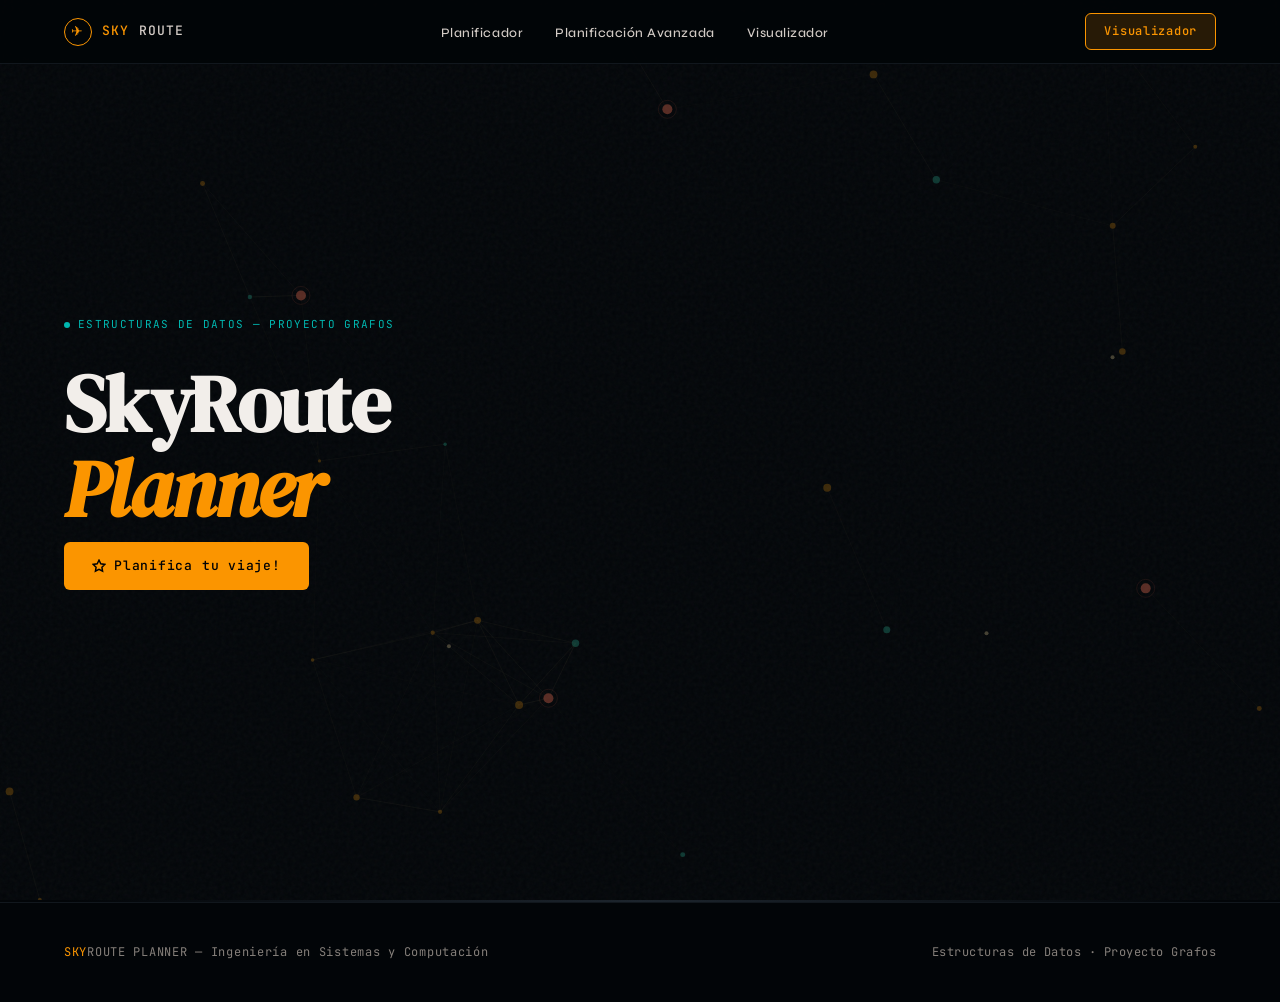
<file: ui/web/index.html>
<!DOCTYPE html>
<html lang="es">
<head>
    <meta charset="UTF-8">
    <meta name="viewport" content="width=device-width, initial-scale=1.0">
    <title>SkyRoute Planner — Optimización de Rutas Aéreas</title>
    <link rel="preconnect" href="https://fonts.googleapis.com">
    <link rel="preconnect" href="https://fonts.gstatic.com" crossorigin>
    <link href="https://fonts.googleapis.com/css2?family=DM+Serif+Display:ital@0;1&family=Syne:wght@400;500;600;700&family=JetBrains+Mono:wght@400;500&display=swap" rel="stylesheet">
    <link rel="stylesheet" href="css/styles.css">
</head>
<body>

    <!-- NAV -->
<nav aria-label="Navegación principal">
    <a href="index.html" class="nav-logo" aria-label="Ir a inicio">
        <div class="nav-logo-icon" aria-hidden="true">✈</div>
        SKY<span style="color:var(--text-muted)">ROUTE</span>
    </a>
    <ul class="nav-links" role="list">
        <li><a href="planificador.html">Planificador</a></li>
        <li><a href="planificador-avanzado.html" aria-current="page">Planificación Avanzada</a></li>
        <li><a href="visualizador.html">Visualizador</a></li>
    </ul>
    <a href="visualizador.html" class="nav-cta">Visualizador</a>
</nav>

    <!-- HERO -->
    <section class="hero" aria-labelledby="hero-title">
        <canvas id="network-canvas" aria-hidden="true"></canvas>
        <div class="hero-noise" aria-hidden="true"></div>

        <div class="hero-content">
        <div class="hero-tag" aria-label="Estado: Sistema en línea">
            <span class="hero-tag-dot" aria-hidden="true"></span>
            Estructuras de Datos — Proyecto Grafos
        </div>

        <h1 class="hero-title" id="hero-title">
            SkyRoute<br><em>Planner</em>
        </h1>


        <div class="hero-actions">
            <a href="planificador.html" class="btn-primary">
            <svg width="14" height="14" viewBox="0 0 24 24" fill="none" stroke="currentColor" stroke-width="2.5" aria-hidden="true"><path d="M12 2l3.09 6.26L22 9.27l-5 4.87 1.18 6.88L12 17.77l-6.18 3.25L7 14.14 2 9.27l6.91-1.01L12 2z"/></svg>
            Planifica tu viaje!
            </a>
        </div>

    </section>

    <div class="divider" aria-hidden="true"></div>

    
    <div class="divider" aria-hidden="true"></div>
    <!-- FOOTER -->
    <footer>
        <div class="footer-brand">
        <span>SKY</span>ROUTE PLANNER — Ingeniería en Sistemas y Computación
        </div>
        <div class="footer-meta">
        Estructuras de Datos · Proyecto Grafos
        </div>
    </footer>

    <script src="js/app.js" defer></script>
    <script src="js/features.js" defer></script>
</body>
</html>
</file>
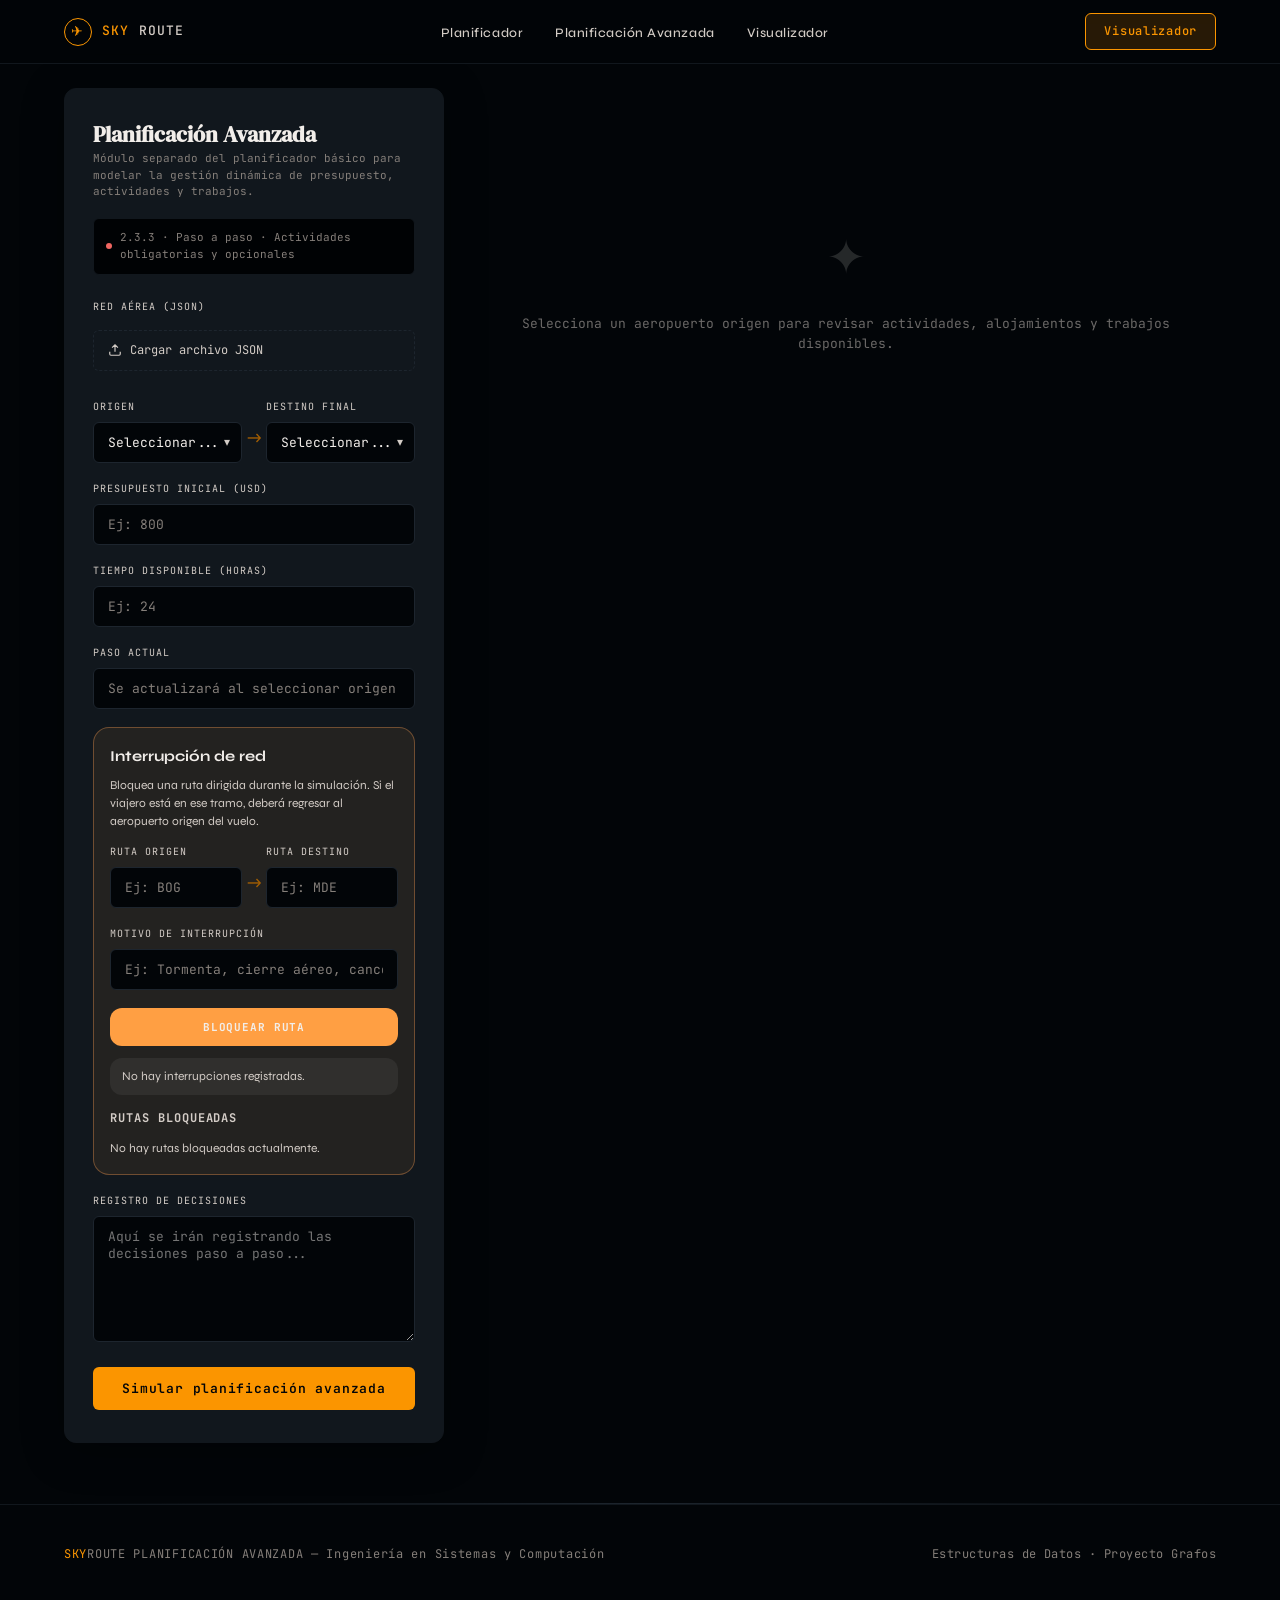
<file: ui/web/planificador-avanzado.html>
<!DOCTYPE html>
<html lang="es">
<head>
    <meta charset="UTF-8">
    <meta name="viewport" content="width=device-width, initial-scale=1.0">
    <title>SkyRoute Planificación Avanzada — Gestión Dinámica de Presupuesto</title>
    <link rel="preconnect" href="https://fonts.googleapis.com">
    <link rel="preconnect" href="https://fonts.gstatic.com" crossorigin>
    <link href="https://fonts.googleapis.com/css2?family=DM+Serif+Display:ital@0;1&family=Syne:wght@400;500;600;700&family=JetBrains+Mono:wght@400;500&display=swap" rel="stylesheet">
    <link rel="stylesheet" href="css/styles.css">
</head>
<body>

<nav aria-label="Navegación principal">
    <a href="index.html" class="nav-logo" aria-label="Ir a inicio">
        <div class="nav-logo-icon" aria-hidden="true">✈</div>
        SKY<span style="color:var(--text-muted)">ROUTE</span>
    </a>
    <ul class="nav-links" role="list">
        <li><a href="planificador.html">Planificador</a></li>
        <li><a href="planificador-avanzado.html" aria-current="page">Planificación Avanzada</a></li>
        <li><a href="visualizador.html">Visualizador</a></li>
    </ul>
    <a href="visualizador.html" class="nav-cta">Visualizador</a>
</nav>

<div class="planner-wrapper">
    <aside>
        <form class="planner-form advanced-planner" id="advanced-route-form" novalidate>
            <h2 class="form-heading">Planificación Avanzada</h2>
            <p class="budget-hint" style="margin-top:-8px; margin-bottom:18px;">
                Módulo separado del planificador básico para modelar la gestión dinámica de presupuesto, actividades y trabajos.
            </p>

            <div class="algo-badge">
                <span class="algo-badge-dot"></span>
                2.3.3 · Paso a paso · Actividades obligatorias y opcionales
            </div>

            <div class="file-upload">
                <label style="display:block;font-size:10px;text-transform:uppercase;letter-spacing:0.1em;color:var(--text-muted);margin-bottom:7px;font-family:var(--font-mono);">
                    Red aérea (JSON)
                </label>
                <label class="file-upload-label" id="advanced-file-label" for="advanced-json-file">
                    <svg width="14" height="14" viewBox="0 0 24 24" fill="none" stroke="currentColor" stroke-width="2" aria-hidden="true">
                        <path d="M21 15v4a2 2 0 0 1-2 2H5a2 2 0 0 1-2-2v-4M17 8l-5-5-5 5M12 3v12"/>
                    </svg>
                    <span id="advanced-file-label-text">Cargar archivo JSON</span>
                </label>
                <input type="file" id="advanced-json-file" accept=".json">
                <span class="file-name" id="advanced-file-name" aria-live="polite"></span>
            </div>

            <div class="route-pair">
                <div class="form-group">
                    <label for="advanced-origen">Origen</label>
                    <div class="select-wrap">
                        <select id="advanced-origen" required>
                            <option value="">Seleccionar...</option>
                        </select>
                    </div>
                </div>
                <div class="route-pair-arrow" aria-hidden="true">→</div>
                <div class="form-group">
                    <label for="advanced-destino">Destino final</label>
                    <div class="select-wrap">
                        <select id="advanced-destino" required>
                            <option value="">Seleccionar...</option>
                        </select>
                    </div>
                </div>
            </div>

            <div class="form-group">
                <label for="advanced-presupuesto-inicial">Presupuesto inicial (USD)</label>
                <input type="number" id="advanced-presupuesto-inicial" placeholder="Ej: 800" min="0" step="0.01">
            </div>

            <div class="form-group">
                <label for="advanced-tiempo-disponible">Tiempo disponible (horas)</label>
                <input type="number" id="advanced-tiempo-disponible" placeholder="Ej: 24" min="1" step="0.5">
            </div>

            <div class="form-group">
                <label for="advanced-punto-actual">Paso actual</label>
                <input type="text" id="advanced-punto-actual" placeholder="Se actualizará al seleccionar origen" readonly>
            </div>

            <section class="interruption-panel" aria-label="Panel de interrupciones de red">
                <h3 class="interruption-title">Interrupción de red</h3>
                <p class="interruption-description">
                    Bloquea una ruta dirigida durante la simulación. Si el viajero está en ese tramo, deberá regresar al aeropuerto origen del vuelo.
                </p>

                <div class="route-pair interruption-route-pair">
                    <div class="form-group">
                        <label for="interrupt-origin">Ruta origen</label>
                        <input 
                            type="text" 
                            id="interrupt-origin" 
                            placeholder="Ej: BOG" 
                            maxlength="3"
                            autocomplete="off">
                    </div>

                    <div class="route-pair-arrow" aria-hidden="true">→</div>

                    <div class="form-group">
                        <label for="interrupt-destination">Ruta destino</label>
                        <input 
                            type="text" 
                            id="interrupt-destination" 
                            placeholder="Ej: MDE" 
                            maxlength="3"
                            autocomplete="off">
                    </div>
                </div>

                <div class="form-group">
                    <label for="interrupt-reason">Motivo de interrupción</label>
                    <input 
                        type="text" 
                        id="interrupt-reason" 
                        placeholder="Ej: Tormenta, cierre aéreo, cancelación">
                </div>

                <button type="button" class="btn-secondary-plan" id="btn-block-route">
                    Bloquear ruta
                </button>

                <div id="interruption-message" class="interruption-message info" aria-live="polite">
                    No hay interrupciones registradas.
                </div>

                <div id="flight-animation-panel" class="flight-animation-panel" hidden>
                    <div class="flight-animation-header">
                        <span id="flight-animation-route">Vuelo en tránsito</span>
                        <span id="flight-animation-percent">0%</span>
                    </div>

                    <div class="flight-animation-track">
                        <div id="flight-animation-progress" class="flight-animation-progress"></div>
                    </div>

                    <div id="flight-animation-status" class="flight-animation-status">
                        Esperando despegue...
                    </div>
                </div>

                <div class="blocked-routes-section">
                    <h4>Rutas bloqueadas</h4>
                    <div id="blocked-routes-list">
                        <p class="empty-blocked-routes">No hay rutas bloqueadas actualmente.</p>
                    </div>
                </div>
            </section>

            <div class="form-group">
                <label for="advanced-notas">Registro de decisiones</label>
                <textarea id="advanced-notas" rows="6" placeholder="Aquí se irán registrando las decisiones paso a paso..." readonly></textarea>
            </div>

            <button type="submit" class="btn-plan" id="advanced-submit-btn">
                <div class="spinner" aria-hidden="true"></div>
                <span class="btn-text">Simular planificación avanzada</span>
            </button>
        </form>
    </aside>

    <main class="results-area" id="advanced-results-area" aria-live="polite">
        <div class="empty-state">
            <div class="empty-state-icon">✦</div>
            <p>Selecciona un aeropuerto origen para revisar actividades, alojamientos y trabajos disponibles.</p>
        </div>
    </main>
</div>

<div class="divider" aria-hidden="true"></div>

<footer>
    <div class="footer-brand"><span>SKY</span>ROUTE PLANIFICACIÓN AVANZADA — Ingeniería en Sistemas y Computación</div>
    <div class="footer-meta">Estructuras de Datos · Proyecto Grafos</div>
</footer>

<script src="js/error-handler.js"></script>
<script src="js/interrupciones/estado-interrupciones.js"></script>
<script src="js/interrupciones/vuelo-animado.js"></script>
<script src="js/interrupciones/controlador-interrupciones.js"></script>
<script src="js/planificador_avanzado.js"></script>
</body>
</html>
</file>
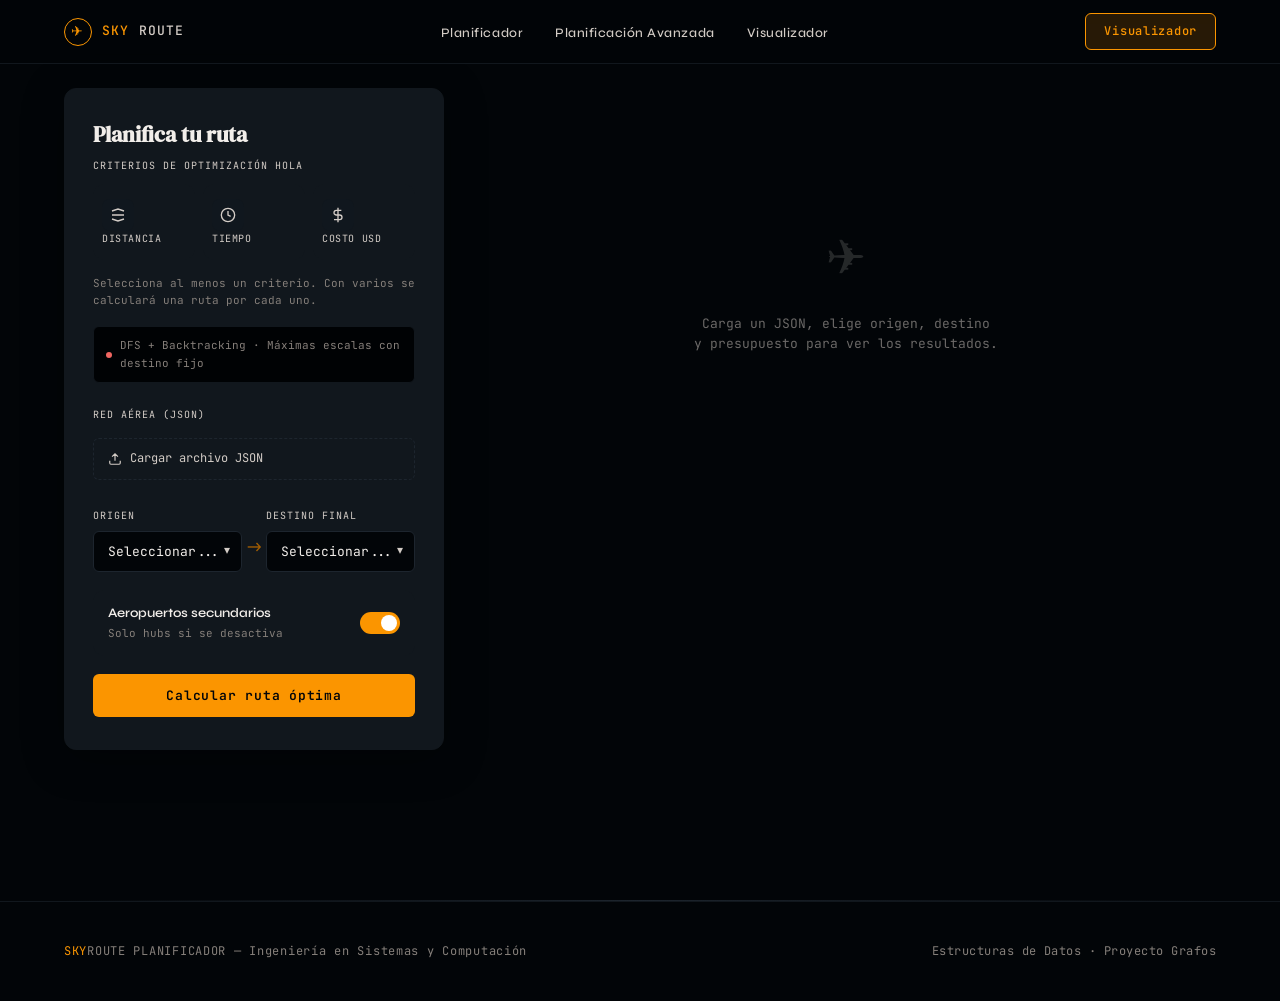
<file: ui/web/planificador.html>
<!DOCTYPE html>
<html lang="es">
<head>
    <meta charset="UTF-8">
    <meta name="viewport" content="width=device-width, initial-scale=1.0">
    <title>SkyRoute Planificador — Optimización de Rutas Aéreas</title>
    <link rel="preconnect" href="https://fonts.googleapis.com">
    <link rel="preconnect" href="https://fonts.gstatic.com" crossorigin>
    <link href="https://fonts.googleapis.com/css2?family=DM+Serif+Display:ital@0;1&family=Syne:wght@400;500;600;700&family=JetBrains+Mono:wght@400;500&display=swap" rel="stylesheet">
    <link rel="stylesheet" href="css/styles.css">
</head>
<body>

<nav aria-label="Navegación principal">
    <a href="index.html" class="nav-logo" aria-label="Ir a inicio">
        <div class="nav-logo-icon" aria-hidden="true">✈</div>
        SKY<span style="color:var(--text-muted)">ROUTE</span>
    </a>
    <ul class="nav-links" role="list">
        <li><a href="planificador.html">Planificador</a></li>
        <li><a href="planificador-avanzado.html" aria-current="page">Planificación Avanzada</a></li>
        <li><a href="visualizador.html">Visualizador</a></li>
    </ul>
    <a href="visualizador.html" class="nav-cta">Visualizador</a>
</nav>

<div class="planner-wrapper">

    <!-- FORM -->
    <aside>
<form class="planner-form" id="route-form" novalidate>

    <h2 class="form-heading">Planifica tu ruta</h2>

    <!-- Criterios de optimización -->
    <div class="form-group">
        <label style="display:block;font-size:10px;text-transform:uppercase;letter-spacing:0.1em;color:var(--text-muted);margin-bottom:10px;font-family:var(--font-mono);">
            Criterios de optimización hola
        </label>
        <div class="criteria-grid" role="group" aria-label="Selecciona uno o más criterios">
            <label class="criteria-item" title="Minimiza km recorridos">
                <input type="checkbox" name="criterio" value="distancia" id="crit-dist">
                <span class="criteria-icon" aria-hidden="true">
                    <svg width="16" height="16" viewBox="0 0 24 24" fill="none" stroke="currentColor" stroke-width="2"><path d="M3 12h18M3 6l9-3 9 3M3 18l9 3 9-3"/></svg>
                </span>
                <span class="criteria-text">Distancia</span>
            </label>
            <label class="criteria-item" title="Minimiza tiempo de vuelo">
                <input type="checkbox" name="criterio" value="tiempo" id="crit-time">
                <span class="criteria-icon" aria-hidden="true">
                    <svg width="16" height="16" viewBox="0 0 24 24" fill="none" stroke="currentColor" stroke-width="2"><circle cx="12" cy="12" r="10"/><polyline points="12 6 12 12 16 14"/></svg>
                </span>
                <span class="criteria-text">Tiempo</span>
            </label>
            <label class="criteria-item" title="Minimiza costo en USD">
                <input type="checkbox" name="criterio" value="costo" id="crit-cost">
                <span class="criteria-icon" aria-hidden="true">
                    <svg width="16" height="16" viewBox="0 0 24 24" fill="none" stroke="currentColor" stroke-width="2"><line x1="12" y1="1" x2="12" y2="23"/><path d="M17 5H9.5a3.5 3.5 0 0 0 0 7h5a3.5 3.5 0 0 1 0 7H6"/></svg>
                </span>
                <span class="criteria-text">Costo USD</span>
            </label>
        </div>
        <p class="criteria-hint" id="criteria-hint">
            Selecciona al menos un criterio. Con varios se calculará una ruta por cada uno.
        </p>
    </div>

    <!-- Algorithm badge -->
    <div class="algo-badge">
        <span class="algo-badge-dot"></span>
        DFS + Backtracking · Máximas escalas con destino fijo
    </div>

    <!-- JSON file -->
    <div class="file-upload">
        <label style="display:block;font-size:10px;text-transform:uppercase;letter-spacing:0.1em;color:var(--text-muted);margin-bottom:7px;font-family:var(--font-mono);">
            Red aérea (JSON)
        </label>
        <label class="file-upload-label" id="file-label" for="json-file">
            <svg width="14" height="14" viewBox="0 0 24 24" fill="none" stroke="currentColor" stroke-width="2" aria-hidden="true">
                <path d="M21 15v4a2 2 0 0 1-2 2H5a2 2 0 0 1-2-2v-4M17 8l-5-5-5 5M12 3v12"/>
            </svg>
            <span id="file-label-text">Cargar archivo JSON</span>
        </label>
        <input type="file" id="json-file" accept=".json">
        <span class="file-name" id="file-name" aria-live="polite"></span>
    </div>

    <!-- Origen → Destino -->
    <div class="route-pair">
        <div class="form-group">
            <label for="origen">Origen</label>
            <div class="select-wrap">
                <select id="origen" required>
                    <option value="">Seleccionar...</option>
                </select>
            </div>
        </div>
        <div class="route-pair-arrow" aria-hidden="true">→</div>
        <div class="form-group">
            <label for="destino">Destino final</label>
            <div class="select-wrap">
                <select id="destino" required>
                    <option value="">Seleccionar...</option>
                </select>
            </div>
        </div>
    </div>

    <!-- Aeropuertos secundarios -->
    <div class="form-group">
        <div class="toggle-row">
            <div class="toggle-row-label">
                <span class="toggle-row-title">Aeropuertos secundarios</span>
                <span class="toggle-row-hint">Solo hubs si se desactiva</span>
            </div>
            <button type="button" class="toggle-switch" id="toggle-secundarios"
                    aria-pressed="true" aria-label="Incluir aeropuertos secundarios">
                <span class="toggle-knob" aria-hidden="true"></span>
            </button>
        </div>
    </div>

    <!-- Restricciones por criterio (se muestran según selección) -->
    <div class="constraints-wrapper" id="constraints-wrapper" style="display:none;">
        <label class="constraint-section-label">Restricciones</label>

        <div class="form-group" id="budget-group" style="display:none;">
            <label for="presupuesto">Presupuesto máximo (USD)</label>
            <input type="number" id="presupuesto" placeholder="Ej: 800" min="0" step="0.01">
            <p class="budget-hint">Ruta con más aeropuertos sin exceder este monto.</p>
        </div>

        <div class="form-group" id="time-group" style="display:none;">
            <label for="tiempo">Tiempo máximo de viaje (horas)</label>
            <input type="number" id="tiempo" placeholder="Ej: 24" min="1" step="0.5">
            <p class="budget-hint">Ruta con más aeropuertos sin exceder este tiempo.</p>
        </div>

        <div class="form-group" id="distance-group" style="display:none;">
            <label for="distancia-max">Distancia máxima (km)</label>
            <input type="number" id="distancia-max" placeholder="Ej: 5000" min="0" step="1">
            <p class="budget-hint">Ruta con más aeropuertos sin exceder esta distancia.</p>
        </div>
    </div>

    <button type="submit" class="btn-plan" id="submit-btn">
        <div class="spinner" aria-hidden="true"></div>
        <span class="btn-text">Calcular ruta óptima</span>
    </button>

</form>
    </aside>

    <!-- RESULTS -->
    <main class="results-area" id="results-area" aria-live="polite">
        <div class="empty-state">
            <div class="empty-state-icon">✈</div>
            <p>Carga un JSON, elige origen, destino<br>y presupuesto para ver los resultados.</p>
        </div>
    </main>
</div>

<div class="divider" aria-hidden="true"></div>

<footer>
    <div class="footer-brand"><span>SKY</span>ROUTE PLANIFICADOR — Ingeniería en Sistemas y Computación</div>
    <div class="footer-meta">Estructuras de Datos · Proyecto Grafos</div>
</footer>

<script src="js/error-handler.js"></script>
<script src="js/planificador.js"></script>
</body>
</html>
</file>
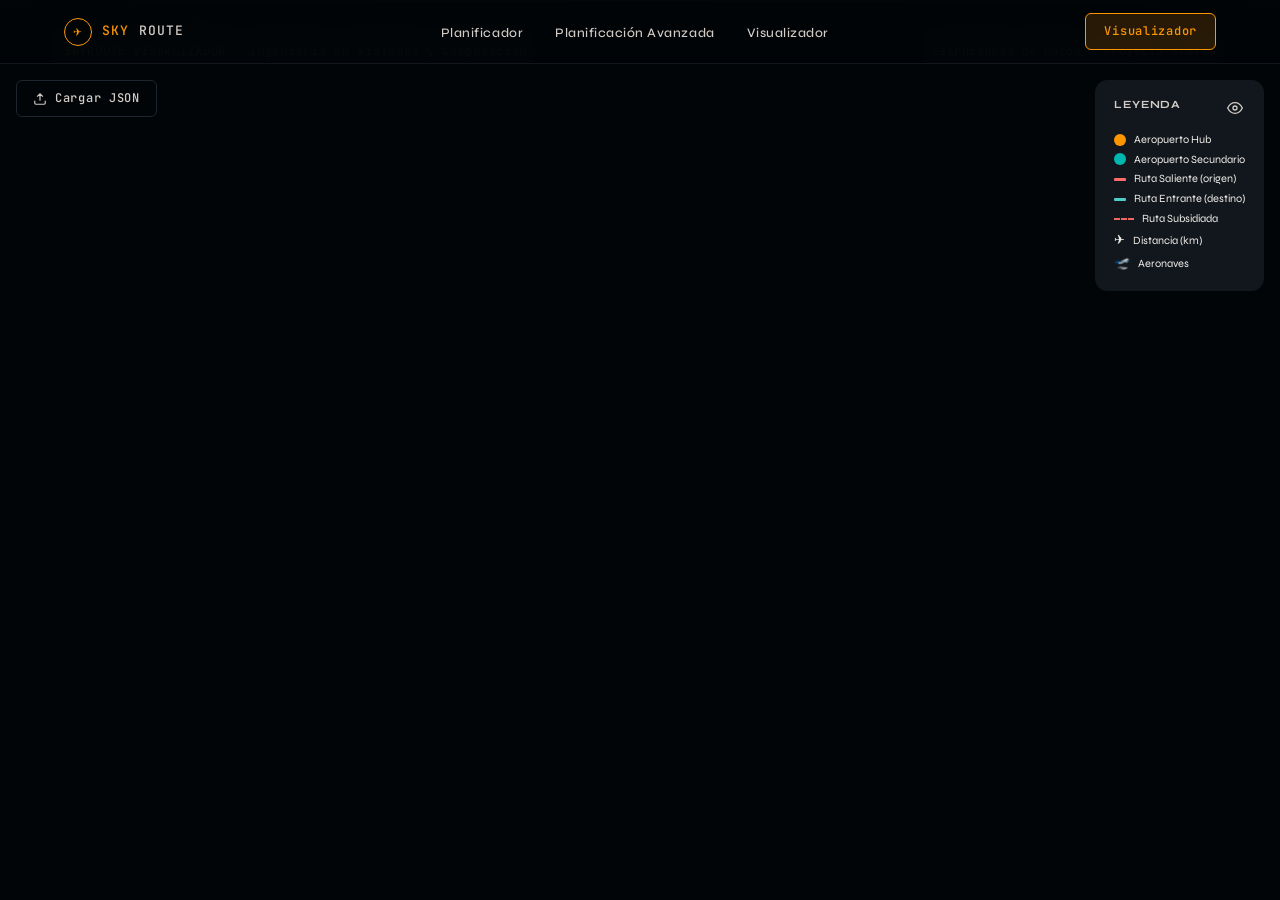
<file: ui/web/visualizador.html>
<!DOCTYPE html>
<html lang="es">
<head>
    <meta charset="UTF-8">
    <meta name="viewport" content="width=device-width, initial-scale=1.0">
    <title>SkyRoute Visualizador — Optimización de Rutas Aéreas</title>
    <link rel="preconnect" href="https://fonts.googleapis.com">
    <link rel="preconnect" href="https://fonts.gstatic.com" crossorigin>
    <link href="https://fonts.googleapis.com/css2?family=DM+Serif+Display:ital@0;1&family=Syne:wght@400;500;600;700&family=JetBrains+Mono:wght@400;500&display=swap" rel="stylesheet">
    <link rel="stylesheet" href="css/styles.css">
    <link rel="stylesheet" href="css/d3-styles.css">
</head>
<body>

    <!-- NAV -->
<nav aria-label="Navegación principal">
    <a href="index.html" class="nav-logo" aria-label="Ir a inicio">
        <div class="nav-logo-icon" aria-hidden="true">✈</div>
        SKY<span style="color:var(--text-muted)">ROUTE</span>
    </a>
    <ul class="nav-links" role="list">
        <li><a href="planificador.html">Planificador</a></li>
        <li><a href="planificador-avanzado.html" aria-current="page">Planificación Avanzada</a></li>
        <li><a href="visualizador.html">Visualizador</a></li>
    </ul>
    <a href="visualizador.html" class="nav-cta">Visualizador</a>
</nav>

    <!-- Graph Container (D3 SVG) -->
    <div id="graph-container"></div>

    <!-- Legend overlay with toggle button -->
    <div id="legend">
        <div style="display: flex; justify-content: space-between; align-items: center; margin-bottom: 8px;">
            <h3 style="margin: 0;">Leyenda</h3>
            <button id="toggle-legend" class="legend-toggle" title="Ocultar/Mostrar" aria-label="Toggle legend">
                <svg id="legend-eye-icon" width="16" height="16" viewBox="0 0 24 24" fill="none" stroke="currentColor" stroke-width="2" stroke-linecap="round" stroke-linejoin="round">
                    <!-- Ojo abierto (estado inicial) -->
                    <path d="M1 12s4-8 11-8 11 8 11 8-4 8-11 8-11-8-11-8z"></path>
                    <circle cx="12" cy="12" r="3"></circle>
                </svg>
            </button>        
        </div>
        
        <div id="legend-content">
            <div class="legend-item">
                <span class="legend-dot hub"></span>
                <span>Aeropuerto Hub</span>
            </div>
            <div class="legend-item">
                <span class="legend-dot secondary"></span>
                <span>Aeropuerto Secundario</span>
            </div>
            <div class="legend-item">
                <span style="width: 12px; height: 3px; background: #ff6b6b; display: inline-block; border-radius: 1px;"></span>
                <span>Ruta Saliente (origen)</span>
            </div>
            <div class="legend-item">
                <span style="width: 12px; height: 3px; background: #4ecdc4; display: inline-block; border-radius: 1px;"></span>
                <span>Ruta Entrante (destino)</span>
            </div>
            <div class="legend-item">
                <span class="legend-line"></span>
                <span>Ruta Subsidiada</span>
            </div>
            <div class="legend-item">
                <span style="font-size:13px">✈</span>
                <span>Distancia (km)</span>
            </div>
            <div class="legend-item">
                <span style="font-size:13px">🛫</span>
                <span>Aeronaves</span>
            </div>
        </div>
    </div>

    <!-- Tooltip -->
    <div id="tooltip">
        <div class="iata"></div>
        <div class="city"></div>
    </div>

    <!-- Airport Info Panel -->
    <div id="airport-panel">
        <button id="close-panel">&times;</button>
        <div class="panel-header">
            <span class="panel-iata"></span>
            <span class="panel-type"></span>
        </div>
        <div class="panel-info">
            <div class="panel-row">
                <span class="label">Ciudad</span>
                <span class="value city"></span>
            </div>
            <div class="panel-row">
                <span class="label">País</span>
                <span class="value country"></span>
            </div>
            <div class="panel-row">
                <span class="label">Zona Horaria</span>
                <span class="value timezone"></span>
            </div>
            <div class="panel-row">
                <span class="label">Aeropuertos Adyacentes</span>
                <div class="adjacent-list"></div>
            </div>
            <div class="panel-row">
                <span class="label">Aviones</span>
                <div class="aircraft-list"></div>
            </div>
        </div>
    </div>

    <!-- Load JSON Button -->
    <div style="position:fixed;top:80px;left:16px;z-index:100;display:flex;gap:8px;align-items:center;">
        <a href="planificador.html" class="btn-back" id="btn-back" style="display:none;">
            <svg width="14" height="14" viewBox="0 0 24 24" fill="none" stroke="currentColor" stroke-width="2" aria-hidden="true"><path d="M19 12H5M12 19l-7-7 7-7"/></svg>
            Volver
        </a>
        <label for="file-input" class="btn-load">
            <svg width="14" height="14" viewBox="0 0 24 24" fill="none" stroke="currentColor" stroke-width="2" aria-hidden="true"><path d="M21 15v4a2 2 0 0 1-2 2H5a2 2 0 0 1-2-2v-4M17 8l-5-5-5 5M12 3v12"/></svg>
            Cargar JSON
        </label>
        <input type="file" id="file-input" accept=".json">
    </div>

    <div class="divider" aria-hidden="true"></div>
    <!-- FOOTER -->
    <footer>
        <div class="footer-brand">
        <span>SKY</span>ROUTE VISUALIZADOR — Ingeniería en Sistemas y Computación
        </div>
        <div class="footer-meta">
        Estructuras de Datos · Proyecto Grafos
        </div>
    </footer>

    <script src="https://d3js.org/d3.v7.min.js"></script>
    <script src="js/d3-data.js"></script>
    <script src="js/d3-visualizer.js"></script>
    <script src="js/visualizador-panel.js"></script>
</body>
</html>
</file>
<file: ui/web/css/styles.css>
:root {
--bg:           oklch(11% 0.012 250);
--bg-deep:      oklch(8%  0.015 250);
--surface:      oklch(20% 0.015 250);
--surface-2:    oklch(20% 0.018 250);
--border:       oklch(26% 0.02  250);
--border-soft:  oklch(20% 0.016 250);

--text:         oklch(95% 0.007 65);
--text-muted:   oklch(85% 0.012 65);
--text-faint:   oklch(60% 0.010 65);

--amber:        oklch(76% 0.175  65);
--amber-dim:    oklch(55% 0.13   65);
--amber-glow:   oklch(76% 0.175  65 / 0.15);
--teal:         oklch(70% 0.13  190);
--teal-dim:     oklch(50% 0.10  190);
--teal-glow:    oklch(70% 0.13  190 / 0.12);
--coral:        oklch(68% 0.17   25);
--coral-glow:   oklch(68% 0.17   25 / 0.12);

--radius-sm:    6px;
--radius:       12px;
--radius-lg:    20px;

--font-display: 'DM Serif Display', Georgia, serif;
--font-body:    'Syne', system-ui, sans-serif;
--font-mono:    'JetBrains Mono', monospace;

--ease-out: cubic-bezier(0.16, 1, 0.3, 1);
}

/* ─── RESET ──────────────────────────────────────────── */
*, *::before, *::after { box-sizing: border-box; margin: 0; padding: 0; }
html { scroll-behavior: smooth; }
body {
background: var(--bg);
color: var(--text);
font-family: var(--font-body);
font-size: 16px;
line-height: 1.6;
overflow-x: hidden;
}

img, svg { display: block; }
a { color: inherit; text-decoration: none; }
::selection { background: var(--amber-glow); color: var(--amber); }

@media (prefers-reduced-motion: reduce) {
*, *::before, *::after { animation-duration: 0.01ms !important; transition-duration: 0.01ms !important; }
}

/* ─── SCROLLBAR ──────────────────────────────────────── */
::-webkit-scrollbar { width: 6px; }
::-webkit-scrollbar-track { background: var(--bg-deep); }
::-webkit-scrollbar-thumb { background: var(--border); border-radius: 3px; }

/* ─── NAV ────────────────────────────────────────────── */
nav {
position: fixed;
top: 0; left: 0; right: 0;
z-index: 100;
display: flex;
align-items: center;
justify-content: space-between;
padding: 0 clamp(24px, 5vw, 64px);
height: 64px;
background: oklch(11% 0.012 250 / 0.85);
backdrop-filter: blur(16px);
border-bottom: 1px solid var(--border-soft);
}

.nav-logo {
display: flex;
align-items: center;
gap: 10px;
font-family: var(--font-mono);
font-size: 13px;
font-weight: 500;
letter-spacing: 0.08em;
color: var(--amber);
}

.nav-logo-icon {
width: 28px; height: 28px;
border: 1.5px solid var(--amber);
border-radius: 50%;
display: flex;
align-items: center;
justify-content: center;
font-size: 14px;
}

.nav-links {
display: flex;
list-style: none;
gap: 32px;
}

.nav-links a {
font-size: 13px;
font-weight: 500;
color: var(--text-muted);
letter-spacing: 0.04em;
transition: color 200ms;
}
.nav-links a:hover { color: var(--text); }

.nav-cta {
font-family: var(--font-mono);
font-size: 12px;
font-weight: 500;
letter-spacing: 0.06em;
padding: 8px 18px;
border: 1px solid var(--amber);
border-radius: var(--radius-sm);
color: var(--amber);
background: var(--amber-glow);
transition: background 200ms, box-shadow 200ms;
cursor: pointer;
}
.nav-cta:hover {
background: oklch(76% 0.175 65 / 0.25);
box-shadow: 0 0 18px var(--amber-glow);
}

/* ─── HERO ──────────────────────────────────────────── */
.hero {
position: relative;
min-height: 100dvh;
display: flex;
align-items: center;
padding: 0 clamp(24px, 5vw, 64px);
overflow: hidden;
}

#network-canvas {
position: absolute;
inset: 0;
width: 100%;
height: 100%;
opacity: 0.45;
}

.hero-noise {
position: absolute;
inset: 0;
background-image: url("data:image/svg+xml,%3Csvg viewBox='0 0 256 256' xmlns='http://www.w3.org/2000/svg'%3E%3Cfilter id='noise'%3E%3CfeTurbulence type='fractalNoise' baseFrequency='0.9' numOctaves='4' stitchTiles='stitch'/%3E%3C/filter%3E%3Crect width='100%25' height='100%25' filter='url(%23noise)' opacity='0.04'/%3E%3C/svg%3E");
pointer-events: none;
}

.hero-content {
position: relative;
z-index: 1;
max-width: 720px;
}

.hero-tag {
display: inline-flex;
align-items: center;
gap: 8px;
font-family: var(--font-mono);
font-size: 11px;
letter-spacing: 0.12em;
color: var(--teal);
text-transform: uppercase;
margin-bottom: 28px;
opacity: 0;
transform: translateY(12px);
animation: fade-up 0.7s var(--ease-out) 0.2s forwards;
}

.hero-tag-dot {
width: 6px; height: 6px;
background: var(--teal);
border-radius: 50%;
animation: pulse-dot 2s ease-in-out infinite;
}

@keyframes pulse-dot {
0%, 100% { opacity: 1; transform: scale(1); }
50%       { opacity: 0.4; transform: scale(0.7); }
}

.hero-title {
font-family: var(--font-display);
font-size: clamp(40px, 7vw, 80px);
line-height: 1.05;
letter-spacing: -0.02em;
color: var(--text);
margin-bottom: 12px;
opacity: 0;
transform: translateY(16px);
animation: fade-up 0.8s var(--ease-out) 0.35s forwards;
}

.hero-title em {
font-style: italic;
color: var(--amber);
}

.hero-subtitle {
font-size: clamp(15px, 1.8vw, 18px);
color: var(--text-muted);
max-width: 540px;
line-height: 1.7;
margin-bottom: 40px;
opacity: 0;
transform: translateY(16px);
animation: fade-up 0.8s var(--ease-out) 0.5s forwards;
}

.hero-actions {
display: flex;
align-items: center;
gap: 16px;
flex-wrap: wrap;
opacity: 0;
transform: translateY(16px);
animation: fade-up 0.8s var(--ease-out) 0.65s forwards;
}

.btn-primary {
display: inline-flex;
align-items: center;
gap: 8px;
font-family: var(--font-mono);
font-size: 13px;
font-weight: 500;
letter-spacing: 0.06em;
padding: 14px 28px;
background: var(--amber);
color: var(--bg-deep);
border-radius: var(--radius-sm);
cursor: pointer;
border: none;
transition: box-shadow 250ms, transform 150ms;
}
.btn-primary:hover {
box-shadow: 0 0 30px oklch(76% 0.175 65 / 0.4);
transform: translateY(-1px);
}
.btn-primary:active { transform: translateY(0); }

.btn-secondary {
display: inline-flex;
align-items: center;
gap: 8px;
font-family: var(--font-mono);
font-size: 13px;
font-weight: 500;
letter-spacing: 0.05em;
padding: 13px 24px;
border: 1px solid var(--border);
color: var(--text-muted);
border-radius: var(--radius-sm);
cursor: pointer;
background: transparent;
transition: border-color 200ms, color 200ms;
}
.btn-secondary:hover { border-color: var(--text-muted); color: var(--text); }

.hero-stats {
position: absolute;
bottom: 48px;
left: clamp(24px, 5vw, 64px);
right: clamp(24px, 5vw, 64px);
z-index: 1;
display: flex;
gap: clamp(24px, 4vw, 64px);
opacity: 0;
animation: fade-up 0.8s var(--ease-out) 0.9s forwards;
}

.stat {
display: flex;
flex-direction: column;
gap: 2px;
}

.stat-value {
font-family: var(--font-mono);
font-size: clamp(20px, 3vw, 28px);
font-weight: 500;
color: var(--text);
letter-spacing: -0.02em;
}

.stat-label {
font-size: 12px;
color: var(--text-faint);
letter-spacing: 0.06em;
text-transform: uppercase;
}

.stat-sep {
width: 1px;
background: var(--border);
align-self: stretch;
}

@keyframes fade-up {
to { opacity: 1; transform: translateY(0); }
}

/* ─── SECTION SHARED ──────────────────────────────────── */
section {
padding: clamp(64px, 10vw, 120px) clamp(24px, 5vw, 64px);
}

.section-label {
font-family: var(--font-mono);
font-size: 11px;
letter-spacing: 0.14em;
text-transform: uppercase;
color: var(--amber-dim);
margin-bottom: 16px;
}

.section-title {
font-family: var(--font-display);
font-size: clamp(28px, 4vw, 44px);
line-height: 1.1;
color: var(--text);
max-width: 560px;
margin-bottom: 16px;
}

.section-desc {
font-size: 15px;
color: var(--text-muted);
max-width: 520px;
line-height: 1.75;
margin-bottom: 56px;
}

/* ─── FEATURES ────────────────────────────────────────── */
.features-grid {
display: grid;
grid-template-columns: repeat(auto-fit, minmax(280px, 1fr));
gap: 1px;
background: var(--border-soft);
border: 1px solid var(--border-soft);
border-radius: var(--radius-lg);
overflow: hidden;
}

.feature-card {
background: var(--surface);
padding: 32px 28px;
display: flex;
flex-direction: column;
gap: 14px;
transition: background 200ms;
cursor: default;
}
.feature-card:hover { background: var(--surface-2); }

.feature-header {
display: flex;
align-items: flex-start;
justify-content: space-between;
gap: 12px;
}

.feature-index {
font-family: var(--font-mono);
font-size: 11px;
color: var(--text-faint);
letter-spacing: 0.06em;
padding-top: 3px;
}

.feature-icon {
width: 36px; height: 36px;
border-radius: 8px;
display: flex;
align-items: center;
justify-content: center;
flex-shrink: 0;
}

.icon-teal  { background: var(--teal-glow);  color: var(--teal); }
.icon-amber { background: var(--amber-glow); color: var(--amber); }
.icon-coral { background: var(--coral-glow); color: var(--coral); }

.feature-title {
font-size: 15px;
font-weight: 600;
color: var(--text);
line-height: 1.3;
}

.feature-desc {
font-size: 13px;
color: var(--text-muted);
line-height: 1.65;
}

.feature-score {
margin-top: auto;
display: inline-flex;
align-items: center;
gap: 6px;
font-family: var(--font-mono);
font-size: 11px;
color: var(--text-faint);
}

.feature-score-bar {
height: 2px;
width: 48px;
background: var(--border);
border-radius: 1px;
overflow: hidden;
}

.feature-score-fill {
height: 100%;
border-radius: 1px;
background: var(--amber);
}

/* ─── ALGORITHMS ─────────────────────────────────────── */
.algo-section {
background: var(--bg-deep);
}

.algo-grid {
display: grid;
grid-template-columns: repeat(auto-fit, minmax(260px, 1fr));
gap: 20px;
}

.algo-card {
background: var(--surface);
border: 1px solid var(--border-soft);
border-radius: var(--radius);
padding: 28px 24px;
display: flex;
flex-direction: column;
gap: 12px;
transition: border-color 200ms, transform 200ms;
transform: translateY(20px);
opacity: 0;
}

.algo-card.visible {
animation: fade-up 0.6s var(--ease-out) forwards;
}

.algo-card:hover {
border-color: var(--border);
transform: translateY(-2px);
}

.algo-name {
font-family: var(--font-mono);
font-size: 14px;
font-weight: 500;
color: var(--amber);
letter-spacing: 0.04em;
}

.algo-title {
font-size: 16px;
font-weight: 600;
color: var(--text);
}

.algo-desc {
font-size: 13px;
color: var(--text-muted);
line-height: 1.65;
}

.algo-meta {
display: flex;
flex-wrap: wrap;
gap: 6px;
margin-top: 4px;
}

.tag {
font-family: var(--font-mono);
font-size: 10px;
letter-spacing: 0.06em;
padding: 3px 8px;
border-radius: 4px;
background: var(--surface-2);
color: var(--text-faint);
border: 1px solid var(--border-soft);
}

.tag-teal  { background: var(--teal-glow);  color: var(--teal);  border-color: oklch(70% 0.13 190 / 0.2); }
.tag-amber { background: var(--amber-glow); color: var(--amber); border-color: oklch(76% 0.175 65 / 0.2); }
.tag-coral { background: var(--coral-glow); color: var(--coral); border-color: oklch(68% 0.17 25 / 0.2); }

/* ─── JSON SCHEMA ────────────────────────────────────── */
.schema-section {
display: grid;
grid-template-columns: 1fr 1fr;
gap: clamp(32px, 5vw, 80px);
align-items: start;
}

@media (max-width: 860px) {
.schema-section { grid-template-columns: 1fr; }
}

.schema-intro { padding-top: 8px; }

.schema-blocks {
display: flex;
flex-direction: column;
gap: 12px;
}

.schema-block {
background: var(--bg-deep);
border: 1px solid var(--border-soft);
border-radius: var(--radius);
overflow: hidden;
}

.schema-block-head {
display: flex;
align-items: center;
justify-content: space-between;
padding: 12px 16px;
background: var(--surface);
border-bottom: 1px solid var(--border-soft);
}

.schema-block-title {
font-family: var(--font-mono);
font-size: 12px;
font-weight: 500;
color: var(--text-muted);
letter-spacing: 0.04em;
}

.schema-block-badge {
font-family: var(--font-mono);
font-size: 10px;
padding: 2px 6px;
border-radius: 3px;
background: var(--teal-glow);
color: var(--teal);
}

.schema-code {
padding: 16px;
font-family: var(--font-mono);
font-size: 12px;
line-height: 1.8;
overflow-x: auto;
}

.k { color: var(--text-faint); }
.s { color: var(--amber); }
.n { color: var(--teal); }
.b { color: var(--coral); }
.c { color: var(--text-muted); }

/* ─── STRUCTURE ──────────────────────────────────────── */
.structure-section {
background: var(--bg-deep);
}

.file-tree {
font-family: var(--font-mono);
font-size: 13px;
line-height: 2;
background: var(--surface);
border: 1px solid var(--border-soft);
border-radius: var(--radius);
padding: 28px 32px;
max-width: 540px;
}

.ft-dir  { color: var(--amber); }
.ft-file { color: var(--text-muted); }
.ft-note { color: var(--text-faint); font-size: 11px; }
.ft-sep  { color: var(--border); }

/* ─── FOOTER ─────────────────────────────────────────── */
footer {
border-top: 1px solid var(--border-soft);
padding: 40px clamp(24px, 5vw, 64px);
display: flex;
align-items: center;
justify-content: space-between;
flex-wrap: wrap;
gap: 16px;
}

.footer-brand {
font-family: var(--font-mono);
font-size: 12px;
color: var(--text-faint);
letter-spacing: 0.06em;
}

.footer-brand span { color: var(--amber); }

.footer-meta {
font-size: 12px;
color: var(--text-faint);
font-family: var(--font-mono);
letter-spacing: 0.04em;
}

/* ─── DIVIDER ─────────────────────────────────────────── */
.divider {
height: 1px;
background: linear-gradient(to right, transparent, var(--border), transparent);
margin: 0 clamp(24px, 5vw, 64px);
}

/* ─── PLANIFICADOR PAGE ───────────────────────────────── */
.planner-wrapper {
    min-height: 100dvh;
    padding: 88px clamp(16px, 5vw, 64px) 60px;
    display: grid;
    grid-template-columns: 380px 1fr;
    gap: 32px;
    align-items: start;
    max-width: 1440px;
    margin: 0 auto;
}
@media (max-width: 860px) { .planner-wrapper { grid-template-columns: 1fr; } }

.planner-form {
    position: sticky;
    top: 80px;
    background: var(--surface);
    border: 1px solid var(--border-soft);
    border-radius: var(--radius);
    padding: 28px 28px 32px;
    box-shadow: 0 8px 40px rgba(0,0,0,0.35);
}
.form-heading { font-family: var(--font-display); font-size: 22px; color: var(--text); margin-bottom: 6px; }
.form-subheading { font-size: 12px; color: var(--text-muted); font-family: var(--font-mono); letter-spacing: 0.04em; margin-bottom: 28px; line-height: 1.6; }

.form-group { margin-bottom: 18px; }
.form-group label { display: block; font-size: 10px; text-transform: uppercase; letter-spacing: 0.1em; color: var(--text-muted); margin-bottom: 7px; font-family: var(--font-mono); }
.form-group select, .form-group input[type="number"], .form-group input[type="text"], .form-group textarea {
    width: 100%; padding: 11px 14px;
    background: var(--bg); border: 1px solid var(--border);
    border-radius: var(--radius-sm); color: var(--text);
    font-family: var(--font-mono); font-size: 13px;
    transition: border-color 200ms, box-shadow 200ms; appearance: none;
}
.form-group select:focus, .form-group input[type="number"]:focus, .form-group input[type="text"]:focus, .form-group textarea:focus {
    outline: none; border-color: var(--amber); box-shadow: 0 0 0 3px var(--amber-glow);
}
.form-group input::placeholder { color: var(--text-faint); }
.select-wrap { position: relative; }
.select-wrap::after { content: '▾'; position: absolute; right: 12px; top: 50%; transform: translateY(-50%); color: var(--text-muted); font-size: 12px; pointer-events: none; }

/* Origen → Destino side by side */
.route-pair {
    display: grid;
    grid-template-columns: 1fr 24px 1fr;
    align-items: end;
    gap: 0;
    margin-bottom: 18px;
}
.route-pair .form-group { margin-bottom: 0; }
.route-pair-arrow { display: flex; justify-content: center; align-items: center; padding-bottom: 11px; color: var(--amber-dim); font-size: 18px; }

/* File upload */
.file-upload { display: flex; flex-direction: column; gap: 8px; margin-bottom: 20px; }
.file-upload-label {
    display: inline-flex; align-items: center; gap: 8px;
    padding: 10px 14px; background: transparent;
    border: 1px dashed var(--border); border-radius: var(--radius-sm);
    color: var(--text-muted); font-family: var(--font-mono); font-size: 12px;
    cursor: pointer; transition: border-color 200ms, color 200ms, background 200ms;
}
.file-upload-label:hover { border-color: var(--amber-dim); color: var(--amber); background: var(--amber-glow); }
.file-upload-label.loaded { border-color: var(--teal-dim); color: var(--teal); background: var(--teal-glow); border-style: solid; }
.file-upload input[type="file"] { display: none; }
.file-name { font-size: 11px; color: var(--teal); font-family: var(--font-mono); padding-left: 2px; }
.budget-hint { font-size: 11px; color: var(--text-faint); font-family: var(--font-mono); margin-top: 6px; line-height: 1.5; }

.btn-plan {
    width: 100%; padding: 13px 24px; margin-top: 8px;
    background: var(--amber); border: none; border-radius: var(--radius-sm);
    color: var(--bg); font-family: var(--font-mono); font-size: 13px; font-weight: 600;
    letter-spacing: 0.06em; cursor: pointer;
    transition: box-shadow 250ms, transform 150ms;
    display: flex; align-items: center; justify-content: center; gap: 8px;
}
.btn-plan:hover:not(:disabled) { box-shadow: 0 0 28px oklch(76% 0.175 65 / 0.4); transform: translateY(-1px); }
.btn-plan:active:not(:disabled) { transform: translateY(0); }
.btn-plan:disabled { opacity: 0.6; cursor: not-allowed; }
.btn-plan .spinner { width: 14px; height: 14px; border: 2px solid rgba(0,0,0,0.2); border-top-color: var(--bg); border-radius: 50%; animation: spin 0.7s linear infinite; display: none; }
.btn-plan.loading .spinner { display: block; }
.btn-plan.loading .btn-text { opacity: 0.6; }
@keyframes spin { to { transform: rotate(360deg); } }

.algo-badge { display: flex; align-items: center; gap: 8px; padding: 10px 12px; background: var(--bg-deep); border: 1px solid var(--border-soft); border-radius: var(--radius-sm); margin-bottom: 24px; font-family: var(--font-mono); font-size: 11px; color: var(--text-faint); }
.algo-badge-dot { width: 6px; height: 6px; background: var(--coral); border-radius: 50%; flex-shrink: 0; }

/* Results */
.results-area { display: flex; flex-direction: column; gap: 16px; }
.empty-state { display: flex; flex-direction: column; align-items: center; justify-content: center; min-height: 400px; text-align: center; gap: 16px; opacity: 0.5; }
.empty-state-icon { font-size: 48px; opacity: 0.3; }
.empty-state p { font-family: var(--font-mono); font-size: 13px; color: var(--text-muted); }

.error-banner { background: oklch(68% 0.17 25 / 0.1); border: 1px solid oklch(68% 0.17 25 / 0.3); border-radius: var(--radius-sm); padding: 14px 18px; font-family: var(--font-mono); font-size: 13px; color: var(--coral); }

/* Single result card */
.result-card { background: var(--surface); border: 1px solid var(--border-soft); border-radius: var(--radius); overflow: hidden; box-shadow: 0 8px 40px rgba(0,0,0,0.3); }

.rc-header { display: flex; align-items: center; justify-content: space-between; flex-wrap: wrap; gap: 10px; padding: 16px 24px; background: oklch(15% 0.015 65); border-bottom: 1px solid var(--border-soft); }
.rc-title { font-family: var(--font-display); font-size: 18px; color: var(--text); }
.rc-badges { display: flex; gap: 8px; flex-wrap: wrap; }
.rbadge { font-family: var(--font-mono); font-size: 11px; padding: 3px 10px; border-radius: 4px; letter-spacing: 0.04em; }
.rbadge-amber { background: var(--amber-glow); color: var(--amber); border: 1px solid var(--amber-dim); }
.rbadge-teal  { background: var(--teal-glow);  color: var(--teal);  border: 1px solid var(--teal-dim); }
.rbadge-muted { background: var(--surface-2);  color: var(--text-faint); border: 1px solid var(--border-soft); }

.rc-stats { display: grid; grid-template-columns: repeat(6, minmax(120px, 1fr)); border-bottom: 1px solid var(--border-soft); }
@media (max-width: 900px) { .rc-stats { grid-template-columns: repeat(3, minmax(120px, 1fr)); } }
@media (max-width: 520px) { .rc-stats { grid-template-columns: repeat(2, minmax(110px, 1fr)); } }
.stat-cell { padding: 14px 18px; display: flex; flex-direction: column; gap: 4px; border-right: 1px solid var(--border-soft); overflow: hidden; min-width: 0; }
.stat-cell:last-child { border-right: none; }
.stat-cell .s-label { font-family: var(--font-mono); font-size: 9px; text-transform: uppercase; letter-spacing: 0.1em; color: var(--text-faint); white-space: nowrap; overflow: hidden; text-overflow: ellipsis; }
.stat-cell .s-value { font-family: var(--font-mono); font-size: 19px; font-weight: 500; color: var(--text); letter-spacing: -0.02em; overflow: hidden; text-overflow: ellipsis; white-space: nowrap; }
.stat-cell.accent .s-value { color: var(--amber); }
.stat-cell.teal   .s-value { color: var(--teal); }
.stat-cell.coral  .s-value { color: var(--coral); }
.stat-cell.highlighted { border-color: var(--amber); background: var(--amber-glow); }
.stat-cell.highlighted .s-value { color: var(--amber); font-weight: 600; }

.rc-section { padding: 18px 24px; border-bottom: 1px solid var(--border-soft); }
.rc-section:last-child { border-bottom: none; }
.rc-section-label { font-family: var(--font-mono); font-size: 10px; text-transform: uppercase; letter-spacing: 0.1em; color: var(--text-faint); margin-bottom: 14px; display: flex; align-items: center; gap: 14px; flex-wrap: wrap; }
.legend-dot { display: inline-flex; align-items: center; gap: 5px; font-size: 11px; color: var(--text-faint); }
.legend-dot span { width: 10px; height: 10px; border-radius: 3px; display: inline-block; }

.route-path { display: flex; align-items: center; flex-wrap: wrap; gap: 6px; }
.route-node { display: flex; flex-direction: column; align-items: center; gap: 3px; }
.route-node-code { padding: 6px 14px; background: var(--amber); color: var(--bg); border-radius: 6px; font-family: var(--font-mono); font-size: 13px; font-weight: 600; letter-spacing: 0.04em; position: relative; }
.route-node-code.origin { background: var(--coral); }
.route-node-code.final  { background: var(--teal); }

/* Tooltip on hover */
.route-node-code[data-tooltip]::after {
    content: attr(data-tooltip);
    position: absolute;
    bottom: calc(100% + 7px);
    left: 50%;
    transform: translateX(-50%) translateY(4px);
    background: var(--surface-2);
    border: 1px solid var(--border);
    border-radius: var(--radius-sm);
    padding: 4px 10px;
    font-size: 10px;
    font-family: var(--font-mono);
    letter-spacing: 0.06em;
    color: var(--text-muted);
    white-space: nowrap;
    pointer-events: none;
    opacity: 0;
    transition: opacity 150ms, transform 150ms;
    z-index: 10;
}
.route-node-code[data-tooltip]:hover::after {
    opacity: 1;
    transform: translateX(-50%) translateY(0);
}
.route-node-label { font-family: var(--font-mono); font-size: 9px; color: var(--text-faint); letter-spacing: 0.06em; }
.route-connector { display: flex; align-items: center; padding-bottom: 14px; }
.route-arrow { color: var(--text-faint); font-size: 14px; }

.seg-table { width: 100%; border-collapse: collapse; }
.seg-table thead tr { background: var(--bg-deep); }
.seg-table th { font-family: var(--font-mono); font-size: 9px; text-transform: uppercase; letter-spacing: 0.1em; color: var(--text-faint); padding: 10px 14px; text-align: left; font-weight: 500; border-bottom: 1px solid var(--border-soft); }
.seg-table tbody tr { border-bottom: 1px solid var(--border-soft); transition: background 150ms; }
.seg-table tbody tr:last-child { border-bottom: none; }
.seg-table tbody tr:hover { background: var(--surface-2); }
.seg-table td { padding: 11px 14px; font-family: var(--font-mono); font-size: 12px; color: var(--text-muted); vertical-align: middle; }
.seg-num { color: var(--text-faint); font-size: 11px; margin-right: 4px; }
.seg-route { display: inline-flex; align-items: center; gap: 6px; }
.seg-iata { font-size: 13px; font-weight: 600; color: var(--text); }
.seg-arrow { color: var(--text-faint); font-size: 11px; }
.seg-aircraft { display: inline-block; padding: 2px 8px; background: var(--teal-glow); border: 1px solid var(--teal-dim); border-radius: 4px; font-size: 10px; color: var(--teal); letter-spacing: 0.04em; white-space: nowrap; }
.seg-accumulated { color: var(--amber) !important; font-weight: 500; }

.btn-ver-mapa {
    display: inline-flex;
    align-items: center;
    gap: 8px;
    font-family: var(--font-mono);
    font-size: 12px;
    font-weight: 500;
    letter-spacing: 0.06em;
    padding: 10px 20px;
    border: 1px solid var(--amber);
    border-radius: var(--radius-sm);
    color: var(--amber);
    background: var(--amber-glow);
    cursor: pointer;
    transition: all 200ms;
}
.btn-ver-mapa:hover {
    background: var(--amber);
    color: var(--bg);
    box-shadow: 0 0 18px var(--amber-glow);
}
.rc-actions { display: flex; justify-content: flex-end; padding: 18px 24px; }
.route-options-grid { display: grid; grid-template-columns: repeat(auto-fit, minmax(300px, 1fr)); gap: 14px; }
.route-option-card {
    border: 1px solid var(--border-soft);
    border-radius: var(--radius);
    background: linear-gradient(180deg, var(--surface) 0%, var(--surface-2) 100%);
    overflow: hidden;
}
.route-option-head {
    display: flex;
    align-items: center;
    justify-content: space-between;
    gap: 12px;
    padding: 14px 16px 8px;
    border-bottom: 1px solid var(--border-soft);
}
.route-option-head strong {
    font-family: var(--font-mono);
    font-size: 12px;
    letter-spacing: 0.03em;
    color: var(--text);
}
.route-option-table { margin-top: 0; }
.route-option-table { margin-top: 0; }
.route-option-selected { background: var(--amber-glow); }
.route-option-tag {
    display: inline-flex;
    align-items: center;
    margin-left: 6px;
    padding: 2px 7px;
    border-radius: 999px;
    font-size: 9px;
    font-family: var(--font-mono);
    letter-spacing: 0.06em;
    text-transform: uppercase;
    color: var(--amber);
    border: 1px solid var(--amber-dim);
    background: var(--amber-glow);
}
@media (max-width: 600px) {
    .seg-table thead { display: none; }
    .seg-table tbody tr { display: grid; grid-template-columns: 1fr 1fr; gap: 6px 12px; padding: 10px 14px; }
    .seg-table td { padding: 0; border: none; }
    .route-options-grid { grid-template-columns: 1fr; }
    .route-option-head { flex-direction: column; align-items: flex-start; }
    .route-option-table { margin-top: 0; }
}

@media (max-width: 700px) {
    .segments-header { display: none; }
    .segment-row { grid-template-columns: 1fr 1fr; gap: 8px 16px; padding: 14px 16px; }
}

/* ─── VISUALIZADOR PAGE ───────────────────────────────– */
/* #graph-container styles are in d3-styles.css */
#legend {
    position: fixed;
    top: 80px;
    right: 16px;
    background: var(--surface);
    border: 1px solid var(--border-soft);
    border-radius: var(--radius);
    padding: 14px 18px;
    color: var(--text);
    font-size: 11px;
    line-height: 1.8;
    z-index: 100;
    transition: all 0.3s ease;
}

#legend.collapsed {
    padding: 10px 14px;
}

#legend.collapsed #legend-content {
    display: none;
}

#legend h3 {
    font-size: 11px;
    margin: 0;
    color: var(--text-muted);
    border-bottom: 1px solid var(--border-soft);
    padding-bottom: 6px;
    text-transform: uppercase;
    letter-spacing: 0.08em;
}

#legend.collapsed h3 {
    border-bottom: none;
    padding-bottom: 0;
}

.legend-toggle {
    background: none;
    border: none;
    color: var(--text-muted);
    cursor: pointer;
    font-size: 16px;
    padding: 0;
    width: 20px;
    height: 20px;
    display: flex;
    align-items: center;
    justify-content: center;
    transition: color 0.2s ease;
}

.legend-toggle:hover {
    color: var(--text);
}
#legend h3 {
    font-size: 11px;
    margin-bottom: 8px;
    color: var(--text-muted);
    border-bottom: 1px solid var(--border-soft);
    padding-bottom: 6px;
    text-transform: uppercase;
    letter-spacing: 0.08em;
}
.legend-item {
    display: flex;
    align-items: center;
    gap: 8px;
}
.legend-dot {
    width: 12px;
    height: 12px;
    border-radius: 50%;
    flex-shrink: 0;
}
.legend-dot.hub { background: var(--amber); }
.legend-dot.secondary { background: var(--teal); }
.legend-line {
    width: 20px;
    height: 0;
    border-bottom: 2px dashed var(--coral);
    flex-shrink: 0;
}
#tooltip {
    position: fixed;
    display: none;
    background: var(--surface);
    border: 1px solid var(--border-soft);
    border-radius: var(--radius-sm);
    padding: 10px 14px;
    color: var(--text);
    font-family: var(--font-mono);
    font-size: 12px;
    z-index: 200;
    pointer-events: none;
    box-shadow: 0 4px 12px rgba(0,0,0,0.4);
}
#tooltip .iata {
    font-size: 16px;
    font-weight: bold;
    color: var(--amber);
}
#tooltip .city {
    color: var(--text-muted);
}
#file-input {
    display: none;
}
.btn-load {
    display: inline-flex;
    align-items: center;
    gap: 8px;
    font-family: var(--font-mono);
    font-size: 12px;
    font-weight: 500;
    letter-spacing: 0.06em;
    padding: 8px 16px;
    border: 1px solid var(--border);
    border-radius: var(--radius-sm);
    color: var(--text-muted);
    background: transparent;
    cursor: pointer;
    transition: all 200ms;
}
.btn-load:hover {
    border-color: var(--text-muted);
    color: var(--text);
}
#airport-panel {
    position: fixed;
    display: none;
    bottom: 60px;
    left: 16px;
    background: var(--surface);
    border: 1px solid var(--border-soft);
    border-radius: var(--radius);
    padding: 20px;
    color: var(--text);
    z-index: 200;
    min-width: 280px;
    max-width: 320px;
    max-height: calc(100vh - 140px);
    overflow-y: auto;
    box-shadow: 0 8px 32px rgba(0,0,0,0.5);
}
#airport-panel.active {
    display: block;
}
#close-panel {
    position: absolute;
    top: 8px;
    right: 8px;
    background: none;
    border: none;
    color: var(--text-muted);
    font-size: 20px;
    cursor: pointer;
    padding: 0 4px;
}
#close-panel:hover {
    color: var(--text);
}
.panel-header {
    display: flex;
    align-items: center;
    gap: 10px;
    margin-bottom: 16px;
    padding-bottom: 12px;
    border-bottom: 1px solid var(--border-soft);
}
.panel-iata {
    font-size: 22px;
    font-weight: bold;
    color: var(--amber);
    font-family: var(--font-mono);
}
.panel-type {
    background: rgba(212, 135, 10, 0.2);
    color: var(--amber);
}
.panel-type.hub {
    background: rgba(212, 135, 10, 0.2);
    color: var(--amber);
}
.panel-info {
    display: flex;
    flex-direction: column;
    gap: 12px;
}
.panel-row {
    display: flex;
    flex-direction: column;
    gap: 4px;
}
.panel-row .label {
    font-size: 10px;
    text-transform: uppercase;
    letter-spacing: 0.08em;
    color: var(--text-muted);
}
.panel-row .value {
    font-size: 14px;
    color: var(--text);
}
.airlines-list, .adjacent-list, .aircraft-list {
    display: flex;
    flex-wrap: wrap;
    gap: 6px;
    margin-top: 4px;
}
.airline-tag, .adjacent-tag, .aircraft-tag {
    font-size: 11px;
    padding: 3px 8px;
    background: var(--surface-2);
    border: 1px solid var(--border-soft);
    border-radius: 4px;
    color: var(--text-muted);
}
.adjacent-tag {
    background: rgba(42, 191, 160, 0.15);
    color: var(--teal);
    border-color: var(--teal-dim);
}
.aircraft-tag {
    background: rgba(212, 135, 10, 0.15);
    color: var(--amber);
    border-color: var(--amber-dim);
}

/* ─── RESPONSIVE ─────────────────────────────────────── */
@media (max-width: 640px) {
.nav-links { display: none; }
.hero-stats { gap: 20px; }
.stat-sep { display: none; }
}

/* ─── SEARCH MODE TOGGLE ────────────────────────────── */
.search-mode-toggle {
    display: flex;
    gap: 12px;
    margin-bottom: 20px;
}

.search-mode-toggle input[type="radio"] {
    display: none;
}

.mode-label {
    display: inline-flex;
    align-items: center;
    gap: 8px;
    padding: 10px 16px;
    background: var(--bg);
    border: 1px solid var(--border);
    border-radius: var(--radius-sm);
    color: var(--text-muted);
    font-family: var(--font-mono);
    font-size: 12px;
    cursor: pointer;
    transition: all 200ms;
    font-weight: 500;
}

.search-mode-toggle input[type="radio"]:checked + .mode-label {
    background: var(--amber-glow);
    border-color: var(--amber);
    color: var(--amber);
}

.mode-label:hover {
    border-color: var(--text-muted);
    color: var(--text);
}

/* ─── PLANIFICACIÓN AVANZADA ────────────────────────── */
.advanced-planner .step-actions {
display: flex;
gap: 10px;
flex-wrap: wrap;
margin-top: 10px;
}

.step-nav-btn,
.step-action-btn {
border: 1px solid var(--border);
background: var(--surface-2);
color: var(--text);
font-family: var(--font-mono);
font-size: 12px;
padding: 8px 12px;
border-radius: 10px;
cursor: pointer;
transition: transform 160ms var(--ease-out), border-color 160ms var(--ease-out), background 160ms var(--ease-out);
}

.step-nav-btn:hover,
.step-action-btn:hover {
transform: translateY(-1px);
border-color: var(--amber);
background: oklch(22% 0.018 250);
}

.step-action-btn:disabled,
.step-nav-btn:disabled {
opacity: 0.45;
cursor: not-allowed;
transform: none;
}

.job-hours-input {
width: 72px;
padding: 8px 10px;
border: 1px solid var(--border);
border-radius: 10px;
background: var(--bg-deep);
color: var(--text);
font-family: var(--font-mono);
font-size: 12px;
}

.decision-log {
width: 100%;
min-height: 180px;
resize: vertical;
border: 1px solid var(--border);
border-radius: 14px;
background: var(--bg-deep);
color: var(--text-muted);
font-family: var(--font-mono);
font-size: 12px;
line-height: 1.5;
padding: 14px;
}

.advanced-planner .seg-table td,
.advanced-planner .seg-table th {
vertical-align: middle;
}

.advanced-planner .budget-hint {
margin-top: 8px;
}

.alt-list {
display: grid;
grid-template-columns: repeat(auto-fit, minmax(220px, 1fr));
gap: 12px;
}

.alt-card {
border: 1px solid var(--border);
background: linear-gradient(180deg, oklch(18% 0.015 250), oklch(15% 0.012 250));
border-radius: 16px;
padding: 14px;
display: flex;
flex-direction: column;
gap: 10px;
}

.alt-card-header {
display: flex;
align-items: center;
justify-content: space-between;
gap: 10px;
font-family: var(--font-mono);
font-size: 12px;
}

.alt-card-meta {
display: flex;
flex-direction: column;
gap: 4px;
font-size: 12px;
color: var(--text-muted);
}

.alt-selector-label {
display: flex;
flex-direction: column;
gap: 6px;
font-size: 12px;
color: var(--text-muted);
}

.alt-aircraft-select {
width: 100%;
padding: 10px 12px;
border-radius: 10px;
border: 1px solid var(--border);
background: var(--bg-deep);
color: var(--text);
font-family: var(--font-mono);
font-size: 12px;
}

.decision-log {
white-space: pre-wrap;
}

/* ── Criteria checkboxes ───────────────────────────────── */
.criteria-grid {
    display: grid;
    grid-template-columns: repeat(3, 1fr);
    gap: 8px;
}
.criteria-item {
    display: flex;
    flex-direction: column;
    align-items: center;
    gap: 8px;
    padding: 14px 8px 12px;
    border: 1px solid var(--border-soft);
    border-radius: 10px;
    background: var(--surface);
    cursor: pointer;
    transition: border-color 180ms, background 180ms;
    user-select: none;
}
.criteria-item input[type="checkbox"] { display: none; }
.criteria-item:has(input:checked) {
    border-color: var(--amber);
    background: oklch(76% 0.175 65 / 0.1);
}
.criteria-icon {
    width: 32px; height: 32px;
    border-radius: 8px;
    display: flex; align-items: center; justify-content: center;
    background: var(--surface-2);
    color: var(--text-muted);
    transition: background 180ms, color 180ms;
}
.criteria-item:has(input:checked) .criteria-icon {
    background: oklch(76% 0.175 65 / 0.18);
    color: var(--amber);
}
.criteria-text {
    font-family: var(--font-mono);
    font-size: 10px;
    letter-spacing: 0.06em;
    color: var(--text-muted);
    text-align: center;
    transition: color 180ms;
}
.criteria-item:has(input:checked) .criteria-text {
    color: var(--amber);
}
.criteria-hint {
    margin-top: 8px;
    font-size: 11px;
    color: var(--text-faint);
    font-family: var(--font-mono);
    line-height: 1.5;
}

/* ── Toggle switch ─────────────────────────────────────── */
.toggle-row {
    display: flex;
    align-items: center;
    justify-content: space-between;
    padding: 12px 14px;
    border: 1px solid var(--border-soft);
    border-radius: 10px;
    background: var(--surface);
}
.toggle-row-label {
    display: flex;
    flex-direction: column;
    gap: 2px;
}
.toggle-row-title {
    font-size: 13px;
    font-weight: 600;
    color: var(--text);
}
.toggle-row-hint {
    font-size: 11px;
    color: var(--text-faint);
    font-family: var(--font-mono);
}
.toggle-switch {
    position: relative;
    width: 40px; height: 22px;
    background: var(--border);
    border: none;
    border-radius: 11px;
    cursor: pointer;
    flex-shrink: 0;
    transition: background 200ms;
    outline-offset: 3px;
}
.toggle-switch[aria-pressed="true"] {
    background: var(--amber);
}
.toggle-knob {
    position: absolute;
    top: 3px; left: 3px;
    width: 16px; height: 16px;
    background: #fff;
    border-radius: 50%;
    transition: transform 200ms var(--ease-out);
    pointer-events: none;
}
.toggle-switch[aria-pressed="true"] .toggle-knob {
    transform: translateX(18px);
}

/* ── Constraint inputs label ───────────────────────────── */
.constraint-section-label {
    font-family: var(--font-mono);
    font-size: 10px;
    text-transform: uppercase;
    letter-spacing: 0.1em;
    color: var(--text-muted);
    margin-bottom: 10px;
    display: block;
}
.constraints-wrapper {
    display: flex;
    flex-direction: column;
    gap: 12px;
}

.interruption-panel {
    margin: 18px 0;
    padding: 16px;
    border: 1px solid rgba(255, 160, 80, 0.35);
    border-radius: 16px;
    background: rgba(255, 160, 80, 0.08);
}

.interruption-title {
    margin: 0 0 8px;
    font-size: 15px;
    font-weight: 700;
    color: var(--text-primary);
}

.interruption-description {
    margin: 0 0 14px;
    font-size: 12px;
    line-height: 1.5;
    color: var(--text-muted);
}

.interruption-route-pair {
    align-items: end;
}

.btn-secondary-plan {
    width: 100%;
    border: none;
    border-radius: 12px;
    padding: 12px 14px;
    font-family: var(--font-mono);
    font-size: 11px;
    font-weight: 700;
    text-transform: uppercase;
    letter-spacing: 0.08em;
    cursor: pointer;
    color: var(--bg-main);
    background: #ff9f43;
    transition: transform 0.2s ease, opacity 0.2s ease;
}

.btn-secondary-plan:hover {
    transform: translateY(-1px);
    opacity: 0.92;
}

.interruption-message {
    margin-top: 12px;
    padding: 10px 12px;
    border-radius: 12px;
    font-size: 12px;
    line-height: 1.45;
}

.interruption-message.info {
    color: var(--text-muted);
    background: rgba(255, 255, 255, 0.06);
}

.interruption-message.success {
    color: #5ee6a8;
    background: rgba(94, 230, 168, 0.12);
}

.interruption-message.warning {
    color: #ffcc66;
    background: rgba(255, 204, 102, 0.13);
}

.interruption-message.error {
    color: #ff6b6b;
    background: rgba(255, 107, 107, 0.13);
}

.blocked-routes-section {
    margin-top: 14px;
}

.blocked-routes-section h4 {
    margin: 0 0 10px;
    font-size: 12px;
    font-family: var(--font-mono);
    text-transform: uppercase;
    letter-spacing: 0.08em;
    color: var(--text-muted);
}

.empty-blocked-routes {
    margin: 0;
    font-size: 12px;
    color: var(--text-muted);
}

.blocked-route-card {
    display: flex;
    justify-content: space-between;
    align-items: center;
    gap: 12px;
    margin-bottom: 8px;
    padding: 10px;
    border-radius: 12px;
    background: rgba(255, 255, 255, 0.07);
}

.blocked-route-card strong {
    font-size: 12px;
    color: var(--text-primary);
}

.blocked-route-card p {
    margin: 4px 0 0;
    font-size: 11px;
    color: var(--text-muted);
}

.btn-unblock-route {
    border: none;
    border-radius: 10px;
    padding: 8px 10px;
    font-size: 10px;
    font-family: var(--font-mono);
    cursor: pointer;
    color: var(--text-primary);
    background: rgba(255, 255, 255, 0.12);
}

.btn-unblock-route:hover {
    background: rgba(255, 255, 255, 0.2);
}

.flight-animation-panel {
    margin-top: 12px;
    padding: 12px;
    border-radius: 14px;
    background: rgba(255, 255, 255, 0.07);
}

.flight-animation-header {
    display: flex;
    justify-content: space-between;
    align-items: center;
    gap: 12px;
    margin-bottom: 8px;
    font-family: var(--font-mono);
    font-size: 11px;
    color: var(--text-primary);
}

.flight-animation-track {
    width: 100%;
    height: 10px;
    border-radius: 999px;
    overflow: hidden;
    background: rgba(255, 255, 255, 0.12);
}

.flight-animation-progress {
    width: 0%;
    height: 100%;
    border-radius: 999px;
    background: #ff9f43;
    transition: width 0.2s linear;
}

.flight-animation-status {
    margin-top: 8px;
    font-size: 11px;
    line-height: 1.4;
    color: var(--text-muted);
}

.flight-animation-panel.interrupted .flight-animation-progress {
    background: #ff6b6b;
}

.flight-animation-panel.completed .flight-animation-progress {
    background: #5ee6a8;
}
</file>
<file: ui/web/css/d3-styles.css>
/* ─── D3 VISUALIZER STYLES ────────────────────────────── */

#graph-container {
    position: fixed;
    inset: 0;
    width: 100%;
    height: 100%;
    cursor: grab;
    z-index: 50;
}

#graph-container:active {
    cursor: grabbing;
}

/* ─── NODES ────────────────────────────────────────────── */

.node-group {
    cursor: pointer;
}

.node-circle {
    stroke-width: 2;
    transition: r 200ms ease, stroke 200ms ease, fill 200ms ease;
}

.node-group:hover .node-circle {
    filter: brightness(1.25);
}

.node-label {
    font-family: 'JetBrains Mono', monospace;
    fill: #ffffff;
    pointer-events: none;
    font-weight: bold;
    text-anchor: middle;
    dominant-baseline: central;
}

.node-group.dimmed {
    opacity: 0.15;
    transition: opacity 300ms ease;
}

.node-group:not(.dimmed) {
    transition: opacity 300ms ease;
}

/* ─── LINKS ────────────────────────────────────────────── */

.link-line {
    fill: none;
    stroke: rgba(180, 160, 110, 0.45);
    stroke-width: 1.5;
    stroke-linecap: round;
}

.link-line.subsidized {
    stroke: #d4634a;
    stroke-dasharray: 6, 4;
}

.link-line.bidirectional {
    stroke: rgba(180, 160, 110, 0.6);
    stroke-width: 2;
}

.link-line.outgoing {
    stroke: #ff6b6b;
    stroke-width: 2.5;
}

.link-line.incoming {
    stroke: #4ecdc4;
    stroke-width: 2.5;
}

.link-line.dimmed {
    opacity: 0.15;
    transition: opacity 300ms ease;
}

.link-line:not(.dimmed) {
    transition: opacity 300ms ease, stroke 200ms ease, stroke-width 200ms ease;
}

/* ─── EDGE LABELS ──────────────────────────────────────── */

.edge-label-group {
    pointer-events: none;
}

.edge-label-bg {
    fill: #1a1f2e;
    stroke: #333333;
    stroke-width: 1;
}

.edge-label {
    font-family: 'JetBrains Mono', monospace;
    font-size: 9px;
    fill: #e8dfc0;
    text-anchor: middle;
    dominant-baseline: central;
    pointer-events: none;
}

.edge-aircraft {
    font-size: 8px;
    fill: #2abfa0;
}

.edge-label-group.dimmed {
    opacity: 0.15;
}

/* ─── EMPTY STATE ──────────────────────────────────────── */

.empty-icon {
    fill: #d4870a;
    opacity: 0.15;
}

.empty-title {
    font-family: 'Syne', system-ui, sans-serif;
    font-size: 20px;
    font-weight: 500;
    fill: #e8dfc0;
    text-anchor: middle;
}

.empty-sub {
    font-family: 'JetBrains Mono', monospace;
    font-size: 13px;
    fill: #8b949e;
    text-anchor: middle;
}

/* ─── ROUTE HIGHLIGHT ──────────────────────────────────── */

.route-highlight-line {
    fill: none;
    stroke: #d4870a;
    stroke-width: 4;
    stroke-linecap: round;
    stroke-dasharray: 8, 4;
    opacity: 0.9;
    pointer-events: none;
}

.route-highlight-node {
    stroke: #d4870a;
    stroke-width: 3;
    fill: #d4870a;
    opacity: 0.9;
    pointer-events: none;
}

.route-highlight-label {
    font-family: 'JetBrains Mono', monospace;
    font-size: 11px;
    font-weight: bold;
    fill: #ffffff;
    text-anchor: middle;
    dominant-baseline: central;
    pointer-events: none;
}

.route-dimmed {
    opacity: 0.1;
    transition: opacity 300ms ease;
}

.route-segment-label {
    font-family: 'JetBrains Mono', monospace;
    font-size: 10px;
    fill: #d4870a;
    text-anchor: middle;
    dominant-baseline: central;
    pointer-events: none;
}

/* ─── BACK BUTTON ──────────────────────────────────────── */

.btn-back {
    display: inline-flex;
    align-items: center;
    gap: 8px;
    font-family: 'JetBrains Mono', monospace;
    font-size: 12px;
    font-weight: 500;
    letter-spacing: 0.06em;
    padding: 8px 16px;
    border: 1px solid #555;
    border-radius: 6px;
    color: #8b949e;
    background: transparent;
    cursor: pointer;
    transition: all 200ms;
    text-decoration: none;
}
.btn-back:hover {
    border-color: #d4870a;
    color: #d4870a;
}

.link-line.blocked {
    stroke: #ff3b30 !important;
    stroke-width: 4px !important;
    stroke-dasharray: 10 6;
    opacity: 0.95;
    filter: drop-shadow(0 0 6px rgba(255, 59, 48, 0.75));
}

.link-line.blocked.route-dimmed {
    opacity: 0.55;
}

.edge-label-group.blocked .edge-label-bg {
    fill: rgba(255, 59, 48, 0.25);
    stroke: rgba(255, 59, 48, 0.7);
}
</file>
